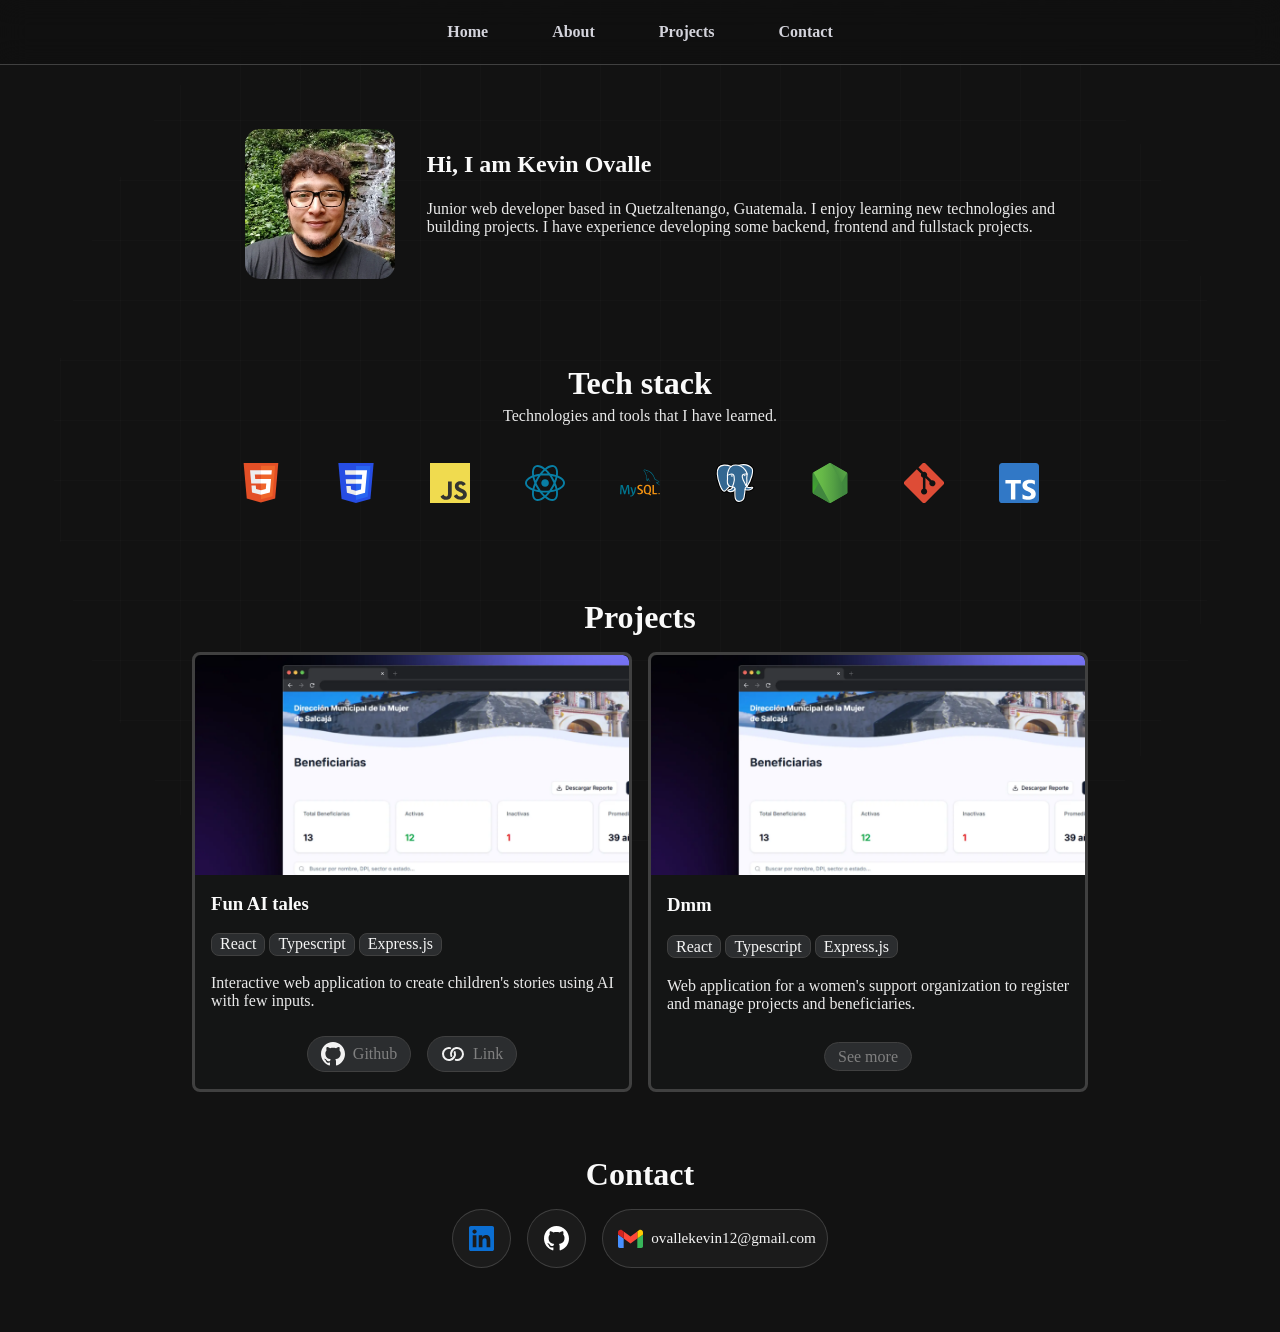
<file: index.html>
<!DOCTYPE html>
<html lang="en">
    <head>
        <title>Portfolio - K.O.</title>
        <meta charset="UTF-8">
        <meta name="viewport" content="width=device-width,initial-scale=1.0">
        <meta name="description" content="Junior web developer portfolio with frontend and backend projects">
        <meta name="theme-color" content="black">
        <link rel="icon" type="image/jpg" href="public/images/code.svg">
        <!-- <link rel="stylesheet" href="normalize.css"> -->
        <link rel="stylesheet" href="styles.css">
        <script src="main.js" defer></script>
    </head>
    <body>
        <div class="particles-bg" id="particlesBg" aria-hidden="true"></div>
        <header class="bar">             
            <nav>
                <a href="#home">Home</a>
                <a href="#about-me">About</a>
                <a href="#projects">Projects</a>
                <a href="#contact">Contact</a>
            </nav>
        </header> 
        <hr class="line">
        <main>
            <section id="about-me" class="about reveal">
                <img class="profile reveal" src="/public/images/me.webp" alt="Kevin Ovalle picture" width="1062" height="1267" >
                <h1 class="reveal">Hi, I am Kevin Ovalle</h1>
                <p class="reveal">Junior web developer based in Quetzaltenango, Guatemala. I enjoy learning new technologies
                and building projects. I have experience developing some backend, frontend and fullstack
                projects.</p>
            </section>
            <article class="tech reveal">
                <h2>Tech stack</h2>
                <p>Technologies and tools that I have learned.</p>
                <div class="reveal">
                <img class="images-animation" src="/public/images/html5.svg" alt="Html logo" width="100" height="100">
                <img class="images-animation" src="/public/images/css.svg" alt="Css logo" width="100" height="100">
                <img class="images-animation" src="/public/images/javascript.svg" alt="Javascript logo" width="100" height="100">
                <img class="images-animation" src="/public/images/react.svg" alt="React logo" width="100" height="100">
                <img class="images-animation" src="/public/images/mysql.svg" alt="MySQL logo" width="100" height="100">
                <img class="images-animation" src="/public/images/postgresql.svg" alt="PostgreSQL logo" width="100" height="100">
                <img class="images-animation" src="/public/images/nodejs.svg" alt="Nodejs logo" width="100" height="100">
                <img class="images-animation" src="/public/images/git.svg" alt="Git logo" width="100" height="100">
                <img class="images-animation" src="/public/images/typescript.svg" alt="Typescript logo" width="100" height="100">
                </div>
            </article>

            <section id="projects" class="container-projects">
                <h2 class="reveal">Projects</h2>
                <p></p>
                
                <article class="card reveal-right">
                    <div class="card-image">
                    <img src="public/images/dmm.webp" alt="Screenshot of cuentos website">
                    </div>
                    <h3 class="reveal-right">Fun AI tales</h3>
                    <p class="reveal-right"><span>React</span> <span>Typescript</span> <span>Express.js</span></p>
                    <p class="reveal-right">Interactive web application to create children's stories using AI with few inputs.</p>
                    <div class="card-links">
                        <a class="card-link reveal-right" href="https://github.com/Ko-996"><img src="/public/images/github_dark.svg" alt="Github logo"> Github</a>
                        <a class="card-link reveal-right" href="https://kevin-ovalle.dev"><img class="color-li" src="/public/images/links.svg" alt=""> Link</a>
                    </div>
                </article>

                <article class="card reveal-left">
                    <div class="card-image">
                    <img src="public/images/dmm.webp" alt="Screenshot of cuentos website">
                    </div>
                    <h3 class="reveal-left">Dmm</h3>
                    <p class="reveal-left"><span>React</span> <span>Typescript</span> <span>Express.js</span></p>
                    <p class="reveal-left">Web application for a women's support organization to register and manage projects and beneficiaries.</p>
                    <div class="card-links">
                        <a class="card-link reveal-left" href="/dmm.html">See more</a>
                    </div>
                </article>

                

                <!-- <article class="card">
                    <h3>Other project</h3>
                    <p>Description</p>
                    <img src="public/images/dmm.webp" alt="Screenshot of cuentos website" width="420" height="315">
                    <a href="/cuentos">See more</a>
                </article>-->
            </section>

            <section id="contact" class="container-contact">
                <h2 class="reveal">Contact</h2>
                <div class="contact-links reveal">
                    <a class="contact-link" href="https://www.linkedin.com/in/kevin-ovalle-l" target="_blank" rel="noopener noreferrer" aria-label="Visitar LinkedIn">
                        <img src="/public/images/linkedin.svg" alt="Linkedin logo">
                    </a>
                    <a class="contact-link" href="https://github.com/Ko-996" target="_blank" rel="noopener noreferrer" aria-label="Visitar GitHub">
                        <img src="/public/images/github_dark.svg" alt="Github logo">
                    </a>
                    <a class="contact-link" href="https://mail.google.com/mail/?view=cm&fs=1&to=ovallekevin12@gmail.com" target="_blank" rel="noopener noreferrer">
                        <img src="/public/images/gmail.svg" alt="Gmail logo">
                        <span>ovallekevin12@gmail.com</span>
                    </a>
                </div>
            </section>

        </main>
        <footer>

        </footer>
    </body>
</html>
</file>
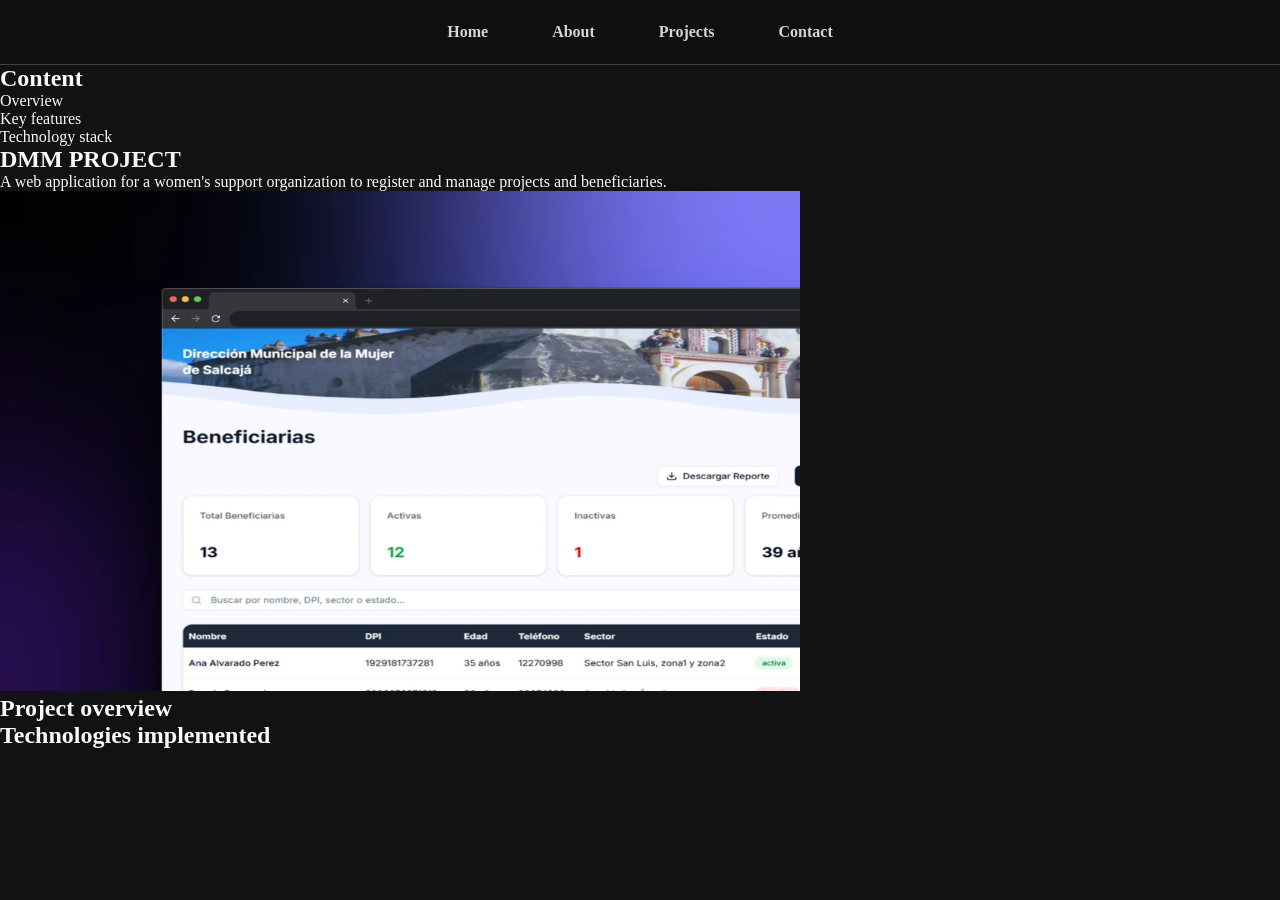
<file: dmm.html>
<!DOCTYPE html>
<html lang="en">
    <head>
        <meta charset="UTF-8">
        <meta name="viewport" content="width=device-width, initial-scale=1.0">
        <meta name="description" content="Web page of the DMM project">
        <meta name="theme-color" content="black">
        <link rel="icon" type="image/jpg" href="public/images/code.svg">
        <link rel="stylesheet" href="styles.css">
    </head>
    <body>
        <header>
            <nav>
                <a href="/index.html#home">Home</a>
                <a href="/index.html#about-me">About</a>
                <a href="/index.html#projects">Projects</a>
                <a href="/index.html#contact">Contact</a>
            </nav>
        </header>
        <hr class="line">
        <main>
            <aside>
                <h2>Content</h2>
                <ul>
                    <li>Overview</li>
                    <li>Key features</li>
                    <li>Technology stack</li>
                </ul>
            </aside>
            <article id="overview" class="container-overview">
                <h1>DMM PROJECT</h1>
                <p>A web application for a women's support organization to register and manage projects and beneficiaries.</p>
                <img src="public/images/dmm.webp" alt="DMM Project Screenshot" width="800" height="500">
                <h2>Project overview</h2>
                <p></p>
            </article>

            <article>
                <h2>Technologies implemented</h2>
                <p></p>
            </article>

        </main>
        <footer>

        </footer>
    </body>
</html>
</file>
<file: styles.css>
* {
    margin: 0;
    padding: 0;
    box-sizing: border-box;
}
    
:root{
    --primary-color: #121212;
    --secondary-color: #101010;
    --primary-dark: #141515; 
    --secondary-dark: #2b2d2f;
    --primary-light-color: rgb(250, 250, 250);
    --secondary-light-color: #eaeaea;
    --border-color: #404040;
    --primary-text: #d4d4dc;
}

html {
    overflow-x: hidden;
}

body{
    background-color: var(--primary-color) /*#101922*/;
    font-family: 'System-ui';
    color: var(--primary-light-color);
    min-height: 100vh;
    }

main{
    overflow-x: hidden;
}

.particles-bg {
    position: fixed;
    top: 0;
    left: 0;
    width: 100%;
    height: 100%;
    pointer-events: none;
    z-index: 0;
    overflow: hidden;
}

.particle {
    position: absolute;
    border-radius: 50%;
    background: rgba(255, 255, 255, 0.03);
    box-shadow: 0 0 8px rgba(255, 255, 255, 0.12);
    animation: floatUp linear infinite;
}

@keyframes floatUp {
    0% {
        transform: translateY(105vh) scale(0);
        opacity: 0;
    }
    10% {
        opacity: 1;
    }
    80% {
        opacity: 0.6;
    }
    100% {
        transform: translateY(-10vh) scale(1.2);
        opacity: 0;
    }
}

body::before {
    content: '';
    position: fixed;
    top: 0;
    left: 0;
    width: 100%;
    height: 100%;
    pointer-events: none;
    z-index: -10;
    background-image:
        linear-gradient(rgba(255, 255, 255, 0.015) 1px, transparent 1px),
        linear-gradient(90deg, rgba(255, 255, 255, 0.015) 1px, transparent 1px);
    background-size: 60px 60px;
    mask-image: radial-gradient(circle, black 75%, transparent 25%);
    -webkit-mask-image: radial-gradient(circle, black 75%, transparent 25%);
    /*mask-image: radial-gradient(ellipse 70% 70% at 50% 30%, black 30%, transparent 70%);
    -webkit-mask-image: radial-gradient(ellipse 70% 70% at 50% 30%, black 30%, transparent 70%); */
}

header{
    display: flex;
    justify-content: center;
    align-items: center;
    position: sticky;
    top: 0;
    width: 100%;
    z-index: 100;
    background-color: color-mix(in srgb, var(--secondary-color) 78%, transparent);
    min-height: 64px;
    backdrop-filter: blur(14px); 
    box-sizing: border-box;
    
}

header nav{
    display: flex;
    align-items: center;
    gap: 1rem;   
}

header a{
    color: var(--primary-text);
    font-weight: bolder;
    border-radius: 40px;
    text-decoration: none;
    padding: 0.7rem 1.5rem;
    transition-duration: 0.2s;
    &:hover{
        color: #ffffff;
        background: rgba(255, 255, 255, 0.06);
        text-shadow: 0 0 20px rgba(255, 255, 255, 0.4);
        transform: translateY(-1px);
    }
}

@media (max-width: 768px) {

    header nav {
        gap: 0.25rem;
        flex-wrap: wrap;
        justify-content: center;
    }

    header a {
        padding: 0.7rem 0.8rem;
        font-size: 0.95rem;
    }
}

hr{
    border: none;
    height: 1px;
    background-color: var(--border-color);
}

.profile{
    width: 150px;
    height: 150px;
    border-radius: 10%;
    object-fit: cover;
    transition-duration: 300ms;
    transition-timing-function: steps(60);

    /*border-radius: 50%;
    max-width: 100%;
    box-shadow: 0 0 10px rgb(58, 58, 139);*/
}

.reveal {
    opacity: 0;
    transform: translateY(30px);
    transition: opacity 800ms ease-in-out,
        transform 800ms ease-in-out;
}

.reveal.visible {
    opacity: 1;
    transform: translateY(0);
}

.reveal-left {
    opacity: 0;
    transform: translateX(-30px);
    transition: opacity 800ms ease-in-out,
        transform 800ms ease-in-out;
}

.reveal-left.visible {
    opacity: 1;
    transform: translateX(0);
}

.reveal-right {
    opacity: 0;
    transform: translateX(30px);
    transition: opacity 800ms ease-in-out,
        transform 800ms ease-in-out;
}

.reveal-right.visible {
    opacity: 1;
    transform: translateX(0);
}



.about{
    padding-top: 4rem;
    display: grid;
    grid-template-columns: 1fr 1fr 3fr 1fr;
    grid-template-rows: auto;
}

.about img{
    grid-column: 2 / 3;
    grid-row: 1 / 3;
    justify-self: center;
    align-self: center;
}

.about h1{
    grid-column: 3/4 ;
    align-content: center;
}

.about p{
    margin-top: 0rem;
    grid-column: 3/4;
    font-size: 1rem;
    color: var(--secondary-light-color);
}

@media (width < 1100px){
    .profile{
        width: 125px;
        height: 125px;
    }
}

@media (width < 940px){
    .profile{
        width: 110px;
        height: 110px;
    }
}

@media (width < 750px){
    .profile{
        width: 90px;
        height: 90px;
    }

    .about img{
        grid-column: 2/4;
        grid-row: 1/2;
        place-self: center;
    }

    .about h1{
        grid-column: 2/4;
        grid-row: 2/3;
        place-self: center;
        text-align: center;
    }
    
    .about p{
        margin-top: 1rem;
        grid-column: 2/4;
        grid-row: 3/4;
        text-align: center;
    }
}

.tech{
    display: grid;
    grid-template-columns: 1fr 1fr 3fr 1fr;
    grid-template-rows: 1fr 1fr 1fr 1fr;
    margin-top: 5rem;
}

.tech h2{
    grid-row: 1/2;
    grid-column: 2/4 ;
    align-content: center;
    place-self: center;
    font-size: 2rem;
}

.tech p{
    grid-row: 2/3;
    grid-column: 2/4 ; 
    color: var(--secondary-light-color);
    text-align: center;
}

.tech div{
    margin-top: .5rem;
    grid-row: 3/4;
    grid-column: 2/4;
    display: grid;
    grid-template-columns: repeat(auto-fit, minmax(3rem, 1fr));
    align-items: center;
    justify-items: center;

}

.tech img{
    width: 2.5rem;
    height: 2.5rem;
    margin: 0 0 0 0;
    animation: increase 4s steps(64) infinite;
    
}

@media (width < 940px){
    .tech div{
        margin-top: 0rem;
    }
}

@media (width < 750px){
    .tech{
        margin-top: 2rem;
    }

    .tech h2{
        text-align: center;
    }

    .tech p{
        text-align: center;
    }

    .tech div{
        margin-top: 0rem;
        gap: .5rem .1rem;
    }
}

@keyframes increase{
    0%{
        transform: scale(1);
    }
    50%{
        transform: scale(1.1);
    }
    100%{
        transform: scale(1);
    }
}

.images-animation:first-child{
    animation-delay: 0s;
    
}

.images-animation:nth-child(2){
    animation-delay: .5s;
    
}

.images-animation:nth-child(3){
    animation-delay: 1s;
}

.images-animation:nth-child(4){
    animation-delay: 1.5s;
}

.images-animation:nth-child(5){
    animation-delay: 2s;
}

.images-animation:nth-child(6){
    animation-delay: 2.5s;
}

.images-animation:nth-child(7){
    animation-delay: 3s;
}

.images-animation:nth-child(8){
    animation-delay: 3.5s;
}

.images-animation:last-child{
    animation-delay: 4s;
}

.container-projects{
    margin-top: 3rem;
    display: grid;
    grid-template-columns: 1fr repeat(2, minmax(440px, 2fr)) 1fr;
    grid-template-rows: auto;
    row-gap: 1rem;
    gap: 1rem;
}

.container-projects h2{
    grid-column: 1/-1;
    grid-row: 1/2;
    place-self: center;
    font-size: 2rem;
}

.card {
    max-width: 440px;
    width: 100%;
    height: 440px;
    display: grid;
    place-self: center;
    border: 3px solid var(--border-color);
    border-radius: 8px;
    background-color: var(--primary-dark);
    transition: transform 800ms ease, box-shadow 300ms ease, border-color 300ms ease;
}

.card:hover {
  transform: translateY(-8px);
  border-color: rgba(255, 255, 255, 0.35);
}

.card:first-child{
    grid-column: 2/3;
    grid-row: auto; 
}
/*
.card:nth-child(2){
    grid-column: 3/4;
    grid-row: auto;
}*/

.card:last-child{
    grid-column: 3/4;
    grid-row: auto;
}

@media (max-width: 768px){
    .container-projects {
        margin-top: 0rem;
        grid-template-columns: 1fr;
        gap: 0.8rem;
    }

    .card {
        width: 100%;
        max-width: 330px;
    }
    
    .card:first-child{
        grid-column: auto;
    }

    .card:nth-child(2){
        grid-column: auto;
    }

    .card:last-child{
        grid-column: auto;
    }
}

.card h3{
    margin-top: 0rem;
    text-align: start;
    margin-left: 1rem;
}

.card p{
    text-align: start;
    margin-left: 1rem;
    color: var(--secondary-light-color);
}

.card span{
    display: inline-block;
    padding: .1rem .5rem;
    background-color: var(--secondary-dark);
    border: 1px solid var(--border-color);
    border-radius: 8px;
    color: whitesmoke;
}

.card-image{
    width: 100%;
    height: 220px;
    overflow: hidden;
    place-self: start;
    border-radius: 6px 6px 0 0;
}

.card-image img{
    width: 100%;
    height: 100%;
    object-fit: cover;
    border-radius: 6px 6px 0 0;
    transition-duration: 600ms;
    transition-timing-function: ease;
    &:hover{
        scale: 1.08;
    }
}

.card-links{
    display: flex;
    gap: 1rem;
    margin-bottom: .5rem;
    justify-content: center;
    justify-items: center;
}

.card-link{
    display: inline-flex;    
    align-items: center;
    justify-content: center;
    background-color: var(--secondary-dark);
    border: 1px solid var(--border-color);
    border-radius: 999px;
    text-decoration: none;
    padding: .3rem .8rem;
    place-self: center;
    color: gray;
    &:hover{
        color: whitesmoke;
    }
}

.card-link img{
    width: 24px;
    height: 24px;
    margin: 0 .5rem 0 0;
    object-fit: contain;
    filter: brightness(.95);
}

.color-li{
    color: white;
}

.container-contact{
    margin-top: 4rem;
    display: flex;
    flex-direction: column;
    align-items: center;
    margin-bottom: 4rem;
}

.container-contact h2{
    align-self: center;
    justify-self: end;
    font-size: 2rem;
}

.container-contact p{
    place-self: center;
}

.contact-links {
    display: flex;
    gap: 1rem;
    margin-top: 1rem;
    justify-content: center;
    justify-items: center;
}

.contact-link {
    display: inline-flex;
    align-items: center;
    justify-content: center;
    gap: 0.2rem;
    padding: 0.2rem 0.7rem;
    border: 1px solid rgba(255, 255, 255, 0.16);
    border-radius: 999px;
    background: rgba(255, 255, 255, 0.04);
    color: #f5f5f5;
    text-decoration: none;
    transition: transform 350ms ease, border-color 300ms ease, background 300ms ease, box-shadow 300ms ease;
    box-shadow: 0 0 0 rgba(255, 255, 255, 0);
}

.contact-links.reveal .contact-link {
    opacity: 0;
    transform: translateY(18px);
    transition: opacity 700ms ease, transform 700ms ease, border-color 300ms ease, background 300ms ease, box-shadow 300ms ease;
}

.contact-links.reveal.visible .contact-link {
    opacity: 1;
    transform: translateY(0);
}

.contact-links.reveal.visible .contact-link:nth-child(1) {
    transition-delay: 0.15s;
}

.contact-links.reveal.visible .contact-link:nth-child(2) {
    transition-delay: 0.3s;
}

.contact-links.reveal.visible .contact-link:nth-child(3) {
    transition-delay: 0.45s;
}

.contact-links.reveal .contact-link:hover {
    transform: translateY(-3px);
    border-color: rgba(255, 255, 255, 0.35);
    background: rgba(255, 255, 255, 0.08);
    box-shadow: 0 10px 24px rgba(0, 0, 0, 0.25);
}

.contact-link img {
    margin: .7rem 0.2rem .7rem 0.2rem;
    padding: .1rem;
    width: 28px;
    height: 28px;
    object-fit: contain;
    filter: brightness(1.08);
}

.contact-link span {
    font-size: 0.95rem;
}

@media(max-width: 768px){
    .container-contact{
        margin-bottom: 3rem;
    }

    .contact-link img{
        margin: .5rem 0.0rem .5rem 0.0rem;
        width: 18px;
        height: 18px;
    }
}
</file>
